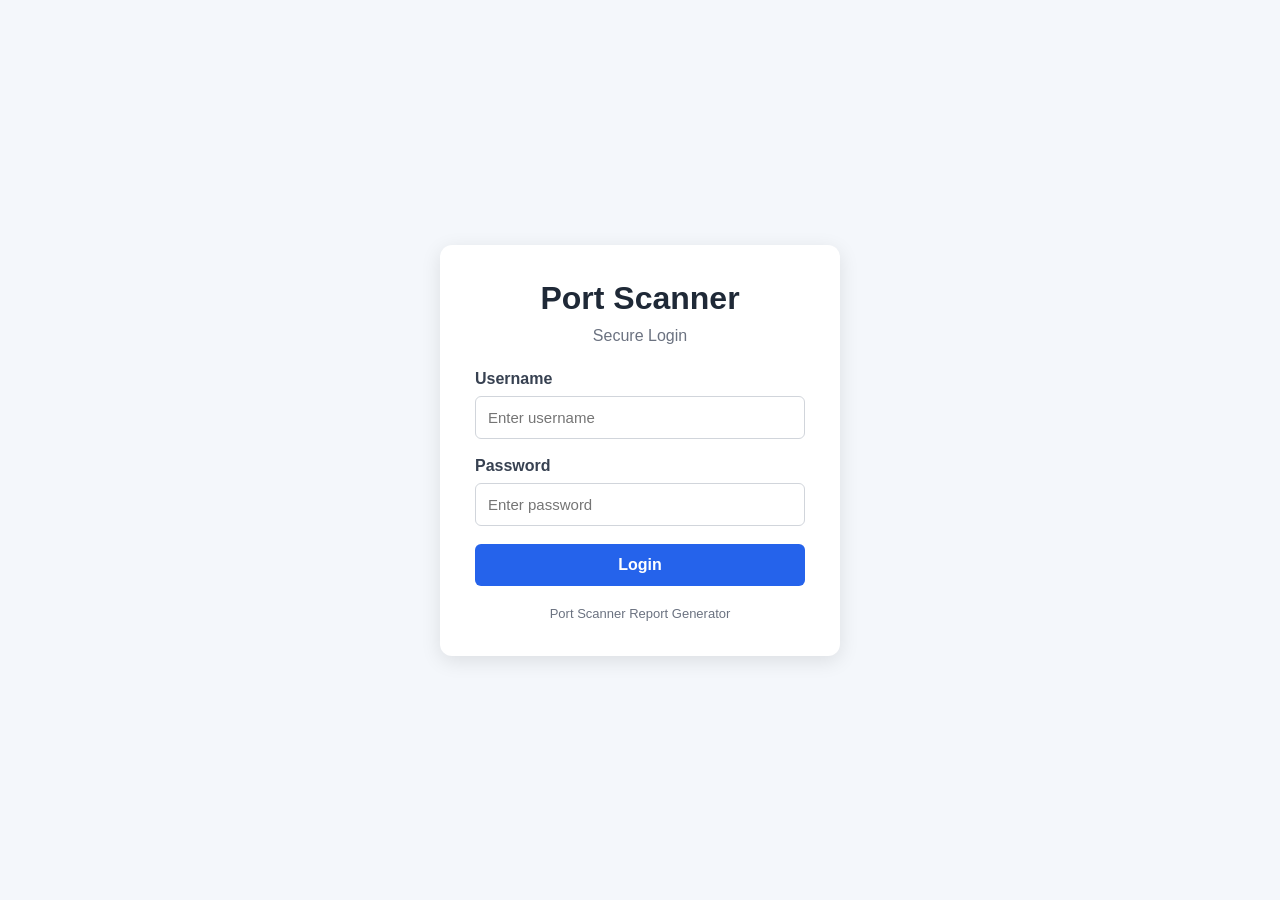
<file: templates/login.html>
<!DOCTYPE html>
<html lang="en">

<head>
    <meta charset="UTF-8">
    <meta name="viewport" content="width=device-width, initial-scale=1.0">

    <title>Port Scanner - Login</title>

    <style>
        * {
            margin: 0;
            padding: 0;
            box-sizing: border-box;
        }

        body {
            font-family: Arial, sans-serif;
            background: #f4f7fb;
            min-height: 100vh;
            display: flex;
            justify-content: center;
            align-items: center;
        }

        .login-box {
            width: 400px;
            background: white;
            padding: 35px;
            border-radius: 12px;
            box-shadow: 0 5px 20px rgba(0, 0, 0, 0.1);
        }

        h1 {
            text-align: center;
            margin-bottom: 10px;
            color: #1f2937;
        }

        .subtitle {
            text-align: center;
            color: #6b7280;
            margin-bottom: 25px;
        }
        .form-group {
            margin-bottom: 18px;
        }

        label {
            display: block;
            margin-bottom: 8px;
            font-weight: bold;
            color: #374151;
        }

        input {
            width: 100%;
            padding: 12px;
            border: 1px solid #d1d5db;
            border-radius: 6px;
            font-size: 15px;
            outline: none;
        }

        input:focus {
            border-color: #2563eb;
        }

        button {
            width: 100%;
            padding: 12px;
            background: #2563eb;
            color: white;
            border: none;
            border-radius: 6px;
            font-size: 16px;
            font-weight: bold;
            cursor: pointer;
        }

        button:hover {
            background: #1d4ed8;
        }

        .footer {
            text-align: center;
            margin-top: 20px;
            color: #6b7280;
            font-size: 13px;
        }
        </style>
</head>

<body>

    <div class="login-box">

        <h1>Port Scanner</h1>

        <p class="subtitle">
            Secure Login
        </p>

        <form method="POST">

            <div class="form-group">
                <label>Username</label>
                <input
                    type="text"
                    name="username"
                    placeholder="Enter username"
                    required
                >
                
            </div>

            <div class="form-group">
                <label>Password</label>
                <input
                    type="password"
                    name="password"
                    placeholder="Enter password"
                    required
                >
            </div>

            <button type="submit">
                Login
            </button>

        </form>

        <div class="footer">
            Port Scanner Report Generator
        </div>

    </div>

</body>

</html>
</file>
